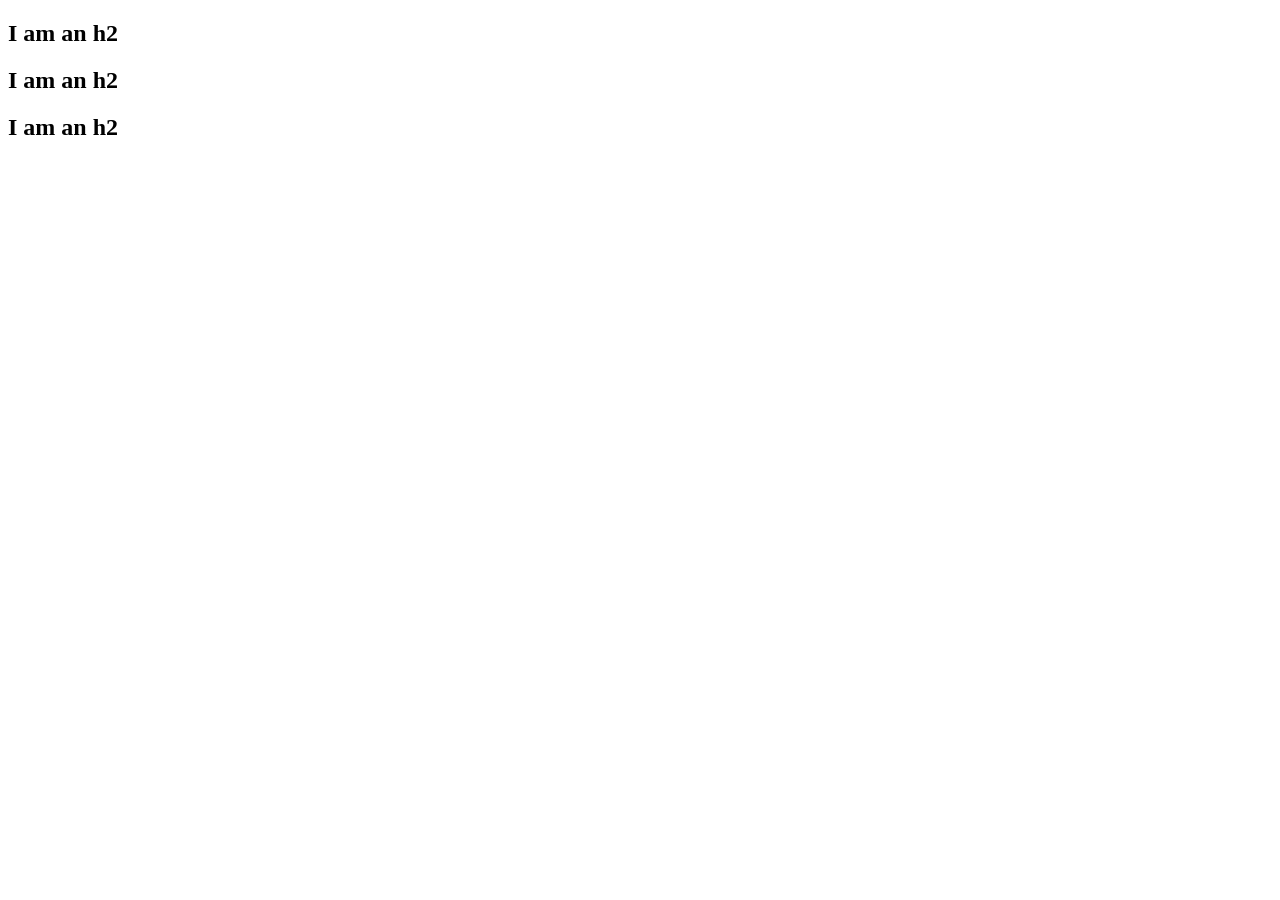
<file: index.html>
<!DOCTYPE html>
<html lang="en">
<head>
    <meta charset="UTF-8">
    <meta http-equiv="X-UA-Compatible" content="IE=edge">
    <meta name="viewport" content="width=device-width, initial-scale=1.0">
    <title>CSS Intro</title>
    <link rel="stylesheet" href="style.css">

    <!-- <style>
        h2 { color: palevioletred;}
    </style> -->
</head>
<body>
<!--     INLINE STYLES - BAD
    <h1 style="color: purple">Hello World</h1>
    <button style="background-color: palegreen">I AM BUTTON</button> -->

    <h2>I am an h2</h2>
    <h2>I am an h2</h2>
    <h2>I am an h2</h2>

</body>
</html>
</file>
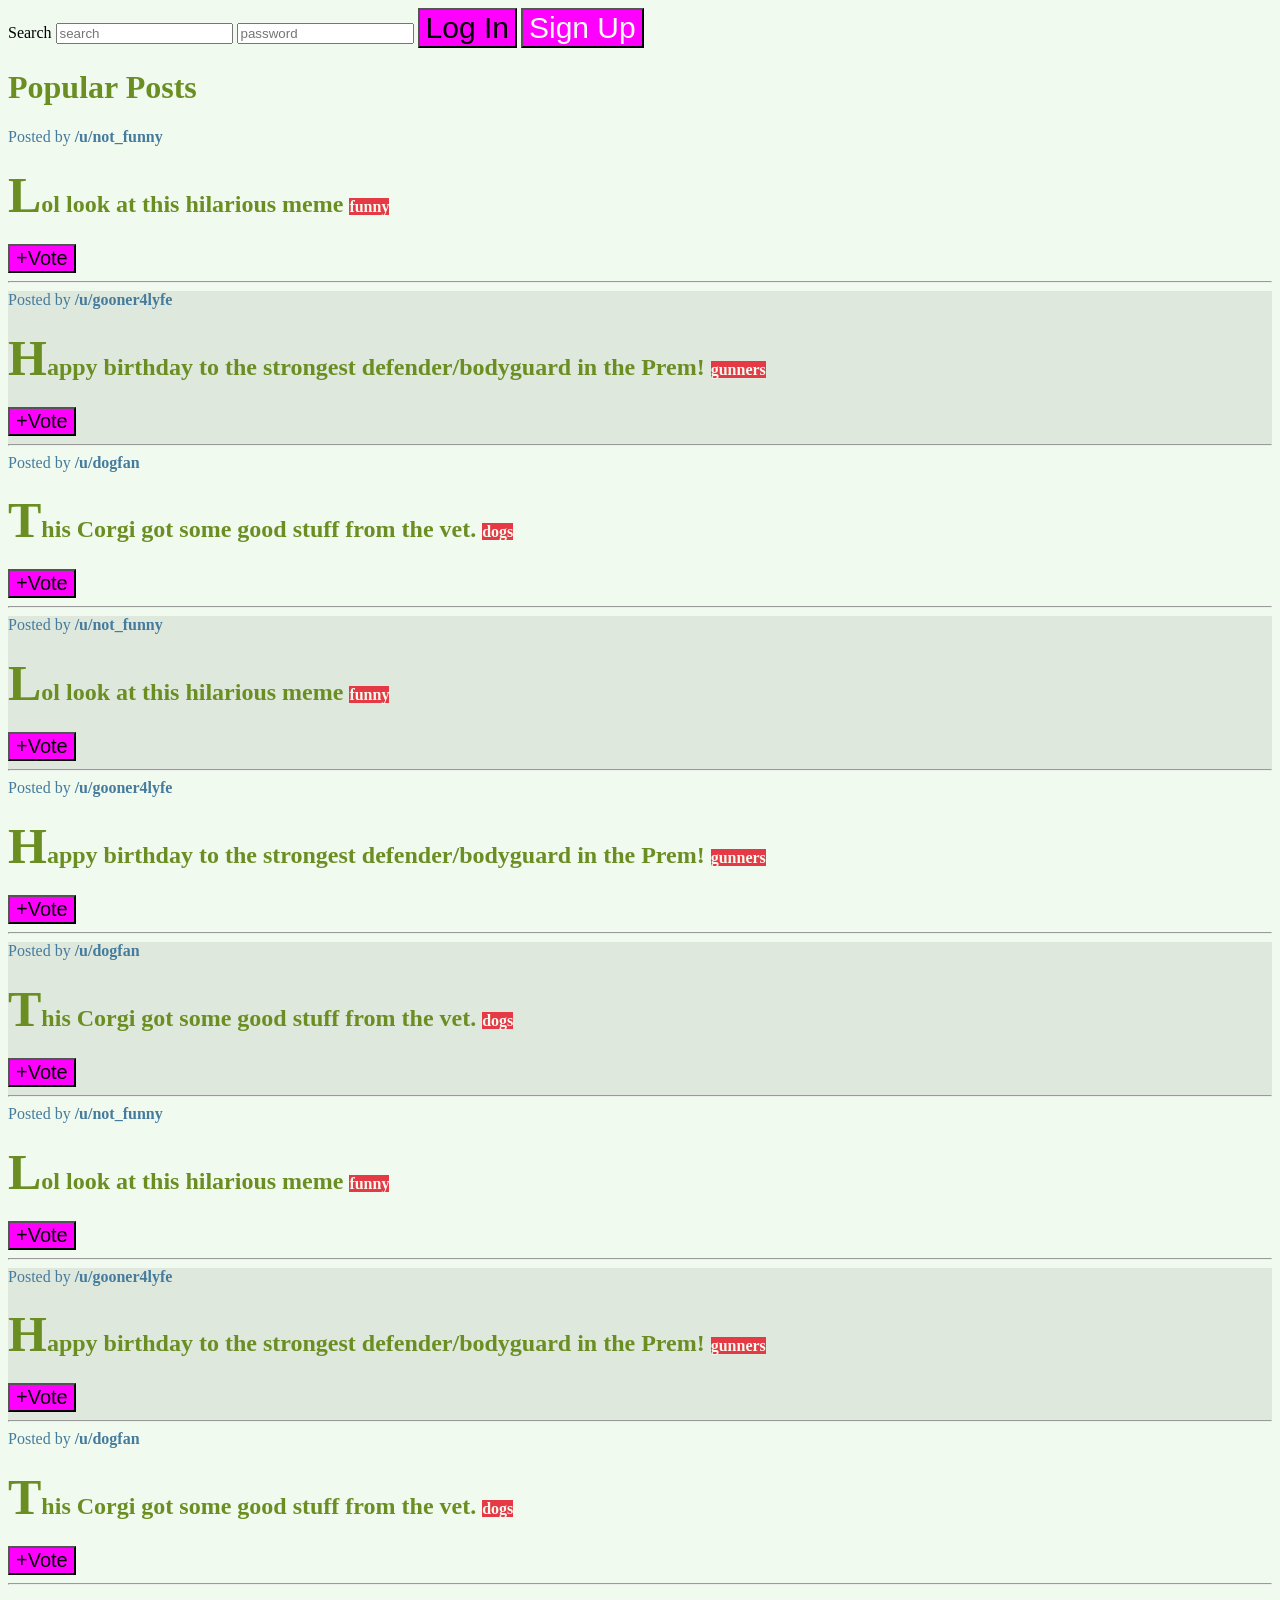
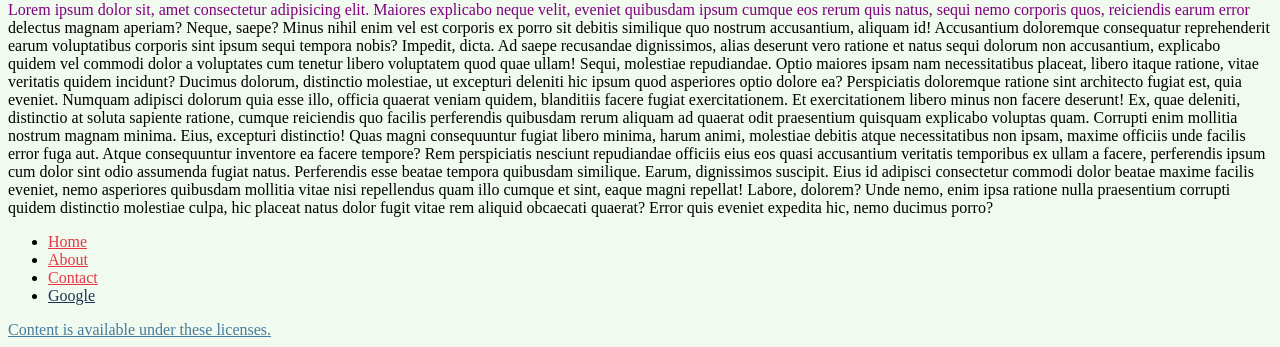
<file: 05_CSS_Selectors/index.html>
<!DOCTYPE html>
<html lang="en">

<head>
    <meta charset="UTF-8">
    <meta name="viewport" content="width=device-width, initial-scale=1.0">
    <title>CSS Selectors</title>

    <link rel="stylesheet" href="app.css">
    <link rel="stylesheet" href="more_styles.css">
</head>


<body>
    <nav>
        <label for="search">Search</label>
        <input type="text" placeholder="search" id="search">
        <input type="password" placeholder="password">
        <button>Log In</button>
        <button id="signup">Sign Up</button>
    </nav>
    <main>
        <h1>Popular Posts</h1>
        <section class="post">
            <span>Posted by <a href="#213adas">/u/not_funny</a></span>
            <h2>Lol look at this hilarious meme <span class="tag">funny</span></h2>
            <button>+Vote</button>
            <hr>
        </section>
        <section class="post">
            <span>Posted by <a href="#345adas">/u/gooner4lyfe</a></span>
            <h2>Happy birthday to the strongest defender/bodyguard in the Prem! <span class="tag">gunners</span></h2>
            <button>+Vote</button>
            <hr>
        </section>
        <section class="post">
            <span>Posted by <a href="#981adas">/u/dogfan</a></span>
            <h2>This Corgi got some good stuff from the vet. <span class="tag">dogs</span></h2>
            <button>+Vote</button>
            <hr>
        </section>
        <section class="post">
            <span>Posted by <a href="#213adas">/u/not_funny</a></span>
            <h2>Lol look at this hilarious meme <span class="tag">funny</span></h2>
            <button>+Vote</button>
            <hr>
        </section>
        <section class="post">
            <span>Posted by <a href="#345adas">/u/gooner4lyfe</a></span>
            <h2>Happy birthday to the strongest defender/bodyguard in the Prem! <span class="tag">gunners</span></h2>
            <button>+Vote</button>
            <hr>
        </section>
        <section class="post">
            <span>Posted by <a href="#981adas">/u/dogfan</a></span>
            <h2>This Corgi got some good stuff from the vet. <span class="tag">dogs</span></h2>
            <button>+Vote</button>
            <hr>
        </section>
        <section class="post">
            <span>Posted by <a href="#213adas">/u/not_funny</a></span>
            <h2>Lol look at this hilarious meme <span class="tag">funny</span></h2>
            <button>+Vote</button>
            <hr>
        </section>
        <section class="post">
            <span>Posted by <a href="#345adas">/u/gooner4lyfe</a></span>
            <h2>Happy birthday to the strongest defender/bodyguard in the Prem! <span class="tag">gunners</span></h2>
            <button>+Vote</button>
            <hr>
        </section>
        <section class="post">
            <span>Posted by <a href="#981adas">/u/dogfan</a></span>
            <h2>This Corgi got some good stuff from the vet. <span class="tag">dogs</span></h2>
            <button>+Vote</button>
            <hr>
        </section>

        <p>Lorem ipsum dolor sit, amet consectetur adipisicing elit. Maiores explicabo neque velit, eveniet quibusdam
            ipsum cumque eos rerum quis natus, sequi nemo corporis quos, reiciendis earum error delectus magnam aperiam?
            Neque, saepe? Minus nihil enim vel est corporis ex porro sit debitis similique quo nostrum accusantium,
            aliquam id! Accusantium doloremque consequatur reprehenderit earum voluptatibus corporis sint ipsum sequi
            tempora nobis?
            Impedit, dicta. Ad saepe recusandae dignissimos, alias deserunt vero ratione et natus sequi dolorum non
            accusantium, explicabo quidem vel commodi dolor a voluptates cum tenetur libero voluptatem quod quae ullam!
            Sequi, molestiae repudiandae. Optio maiores ipsam nam necessitatibus placeat, libero itaque ratione, vitae
            veritatis quidem incidunt? Ducimus dolorum, distinctio molestiae, ut excepturi deleniti hic ipsum quod
            asperiores optio dolore ea?
            Perspiciatis doloremque ratione sint architecto fugiat est, quia eveniet. Numquam adipisci dolorum quia esse
            illo, officia quaerat veniam quidem, blanditiis facere fugiat exercitationem. Et exercitationem libero minus
            non facere deserunt!
            Ex, quae deleniti, distinctio at soluta sapiente ratione, cumque reiciendis quo facilis perferendis
            quibusdam rerum aliquam ad quaerat odit praesentium quisquam explicabo voluptas quam. Corrupti enim mollitia
            nostrum magnam minima.
            Eius, excepturi distinctio! Quas magni consequuntur fugiat libero minima, harum animi, molestiae debitis
            atque necessitatibus non ipsam, maxime officiis unde facilis error fuga aut. Atque consequuntur inventore ea
            facere tempore?
            Rem perspiciatis nesciunt repudiandae officiis eius eos quasi accusantium veritatis temporibus ex ullam a
            facere, perferendis ipsum cum dolor sint odio assumenda fugiat natus. Perferendis esse beatae tempora
            quibusdam similique.
            Earum, dignissimos suscipit. Eius id adipisci consectetur commodi dolor beatae maxime facilis eveniet, nemo
            asperiores quibusdam mollitia vitae nisi repellendus quam illo cumque et sint, eaque magni repellat! Labore,
            dolorem?
            Unde nemo, enim ipsa ratione nulla praesentium corrupti quidem distinctio molestiae culpa, hic placeat natus
            dolor fugit vitae rem aliquid obcaecati quaerat? Error quis eveniet expedita hic, nemo ducimus porro?</p>
    </main>
    <footer>
        <nav>
            <ul>
                <li>
                    <a href="#home">Home</a>
                </li>
                <li>
                    <a href="#about">About</a>
                </li>
                <li>
                    <a href="#contact">Contact</a>
                </li>
                <li>
                    <a href="www.google.com">Google</a>
                </li>
            </ul>
        </nav>
        <a href="#license">Content is available under these licenses.</a>
    </footer>

</body>

</html>
</file>
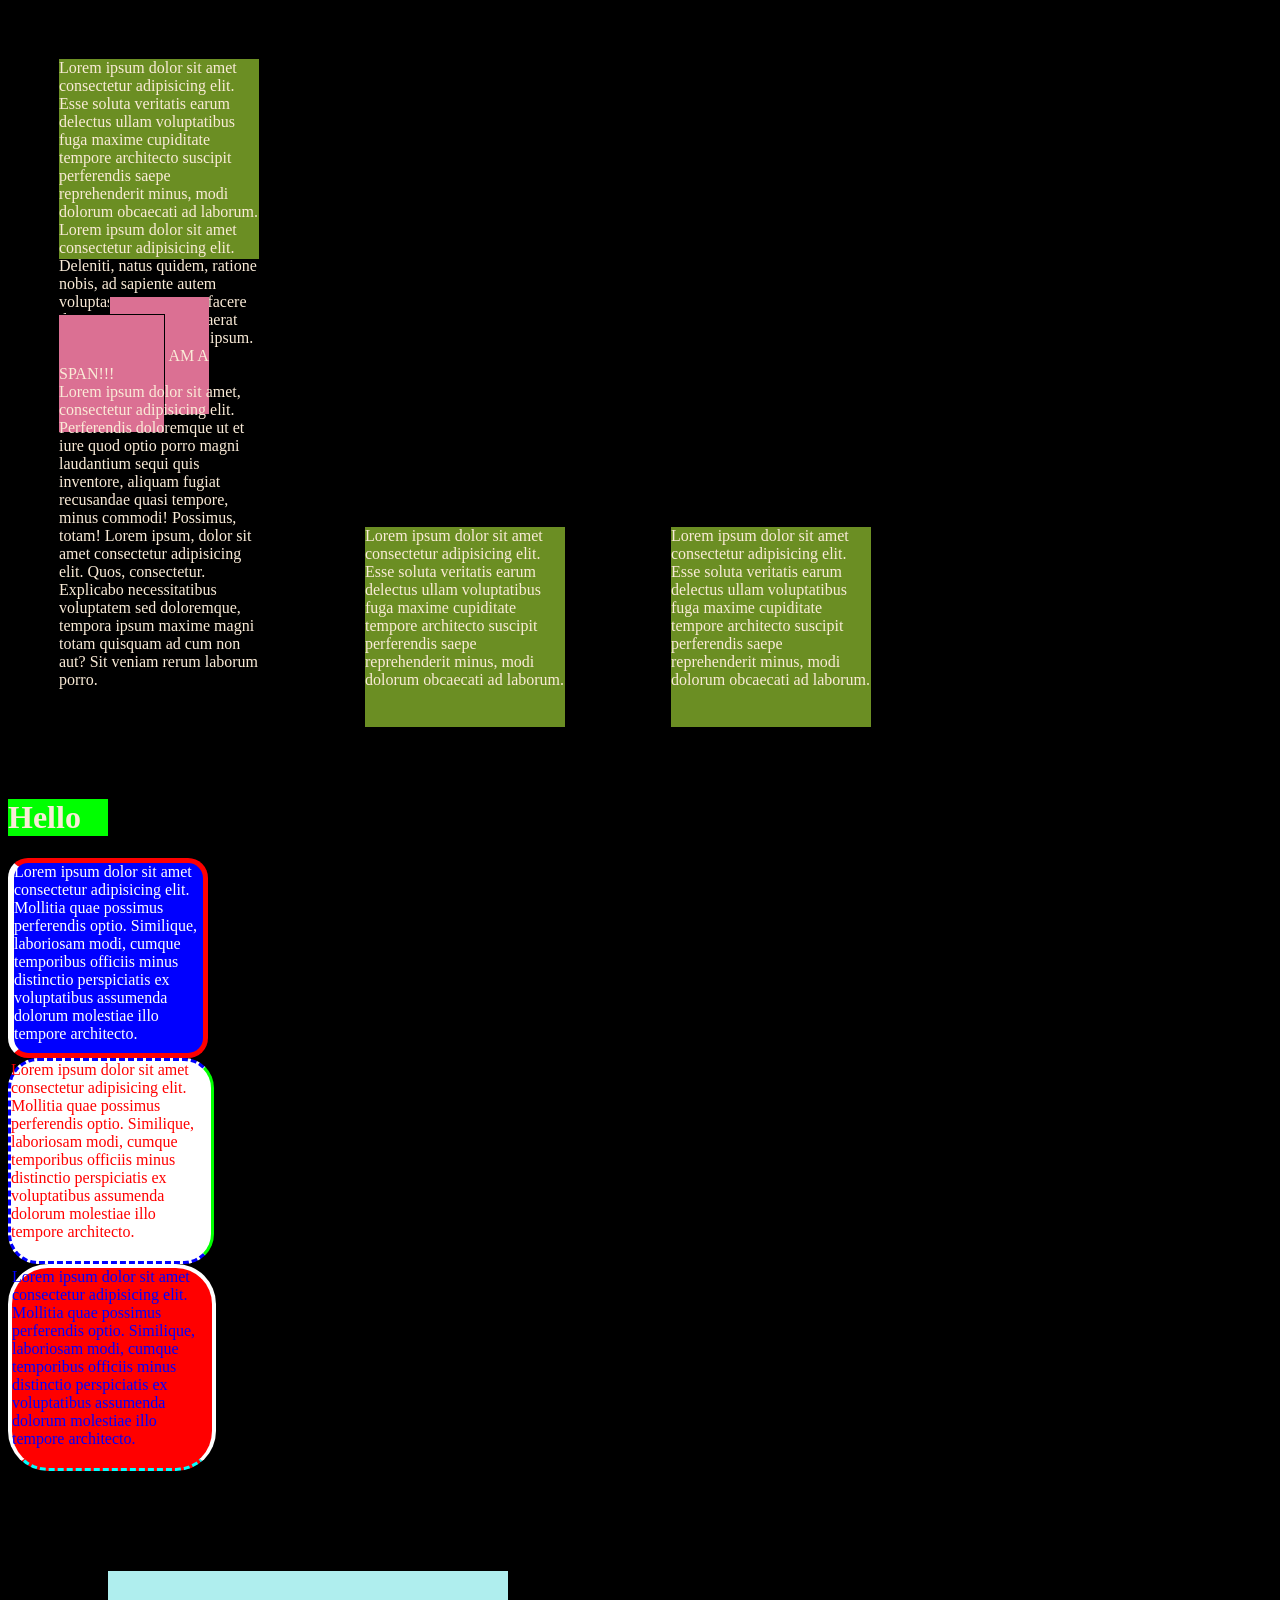
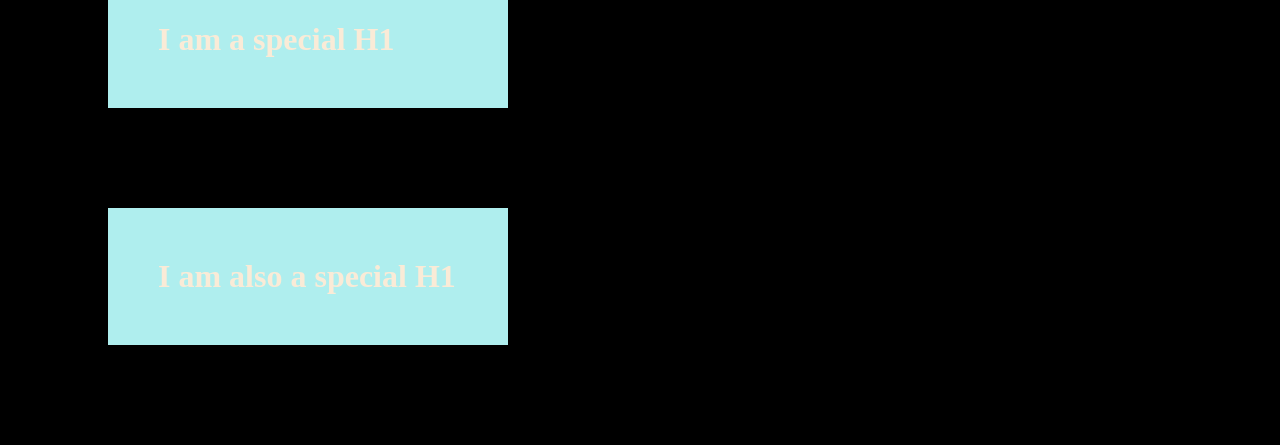
<file: box-model/index.html>
<!DOCTYPE html>
<html lang="en">
  <head>
    <meta charset="UTF-8" />
    <meta http-equiv="X-UA-Compatible" content="IE=edge" />
    <meta name="viewport" content="width=device-width, initial-scale=1.0" />
    <title>Box Model Demo</title>
    <link rel="stylesheet" href="style.css" />
  </head>
  <body>

    <div class="specialDiv">
      Lorem ipsum dolor sit amet consectetur adipisicing elit. Esse soluta
      veritatis earum delectus ullam voluptatibus fuga maxime cupiditate tempore
      architecto suscipit perferendis saepe reprehenderit minus, modi dolorum
      obcaecati ad laborum. Lorem ipsum dolor sit amet consectetur adipisicing
      elit. Deleniti, natus quidem, ratione nobis, ad sapiente autem voluptas
      nemo est iure facere ducimus? Vero quo, quaerat fuga deserunt eos dicta
      ipsum.
      <span>I AM A SPAN!!!</span>
      Lorem ipsum dolor sit amet, consectetur adipisicing elit. Perferendis
      doloremque ut et iure quod optio porro magni laudantium sequi quis
      inventore, aliquam fugiat recusandae quasi tempore, minus commodi!
      Possimus, totam! Lorem ipsum, dolor sit amet consectetur adipisicing elit.
      Quos, consectetur. Explicabo necessitatibus voluptatem sed doloremque,
      tempora ipsum maxime magni totam quisquam ad cum non aut? Sit veniam rerum
      laborum porro.
    </div>
    <div class="specialDiv">
      Lorem ipsum dolor sit amet consectetur adipisicing elit. Esse soluta
      veritatis earum delectus ullam voluptatibus fuga maxime cupiditate tempore
      architecto suscipit perferendis saepe reprehenderit minus, modi dolorum
      obcaecati ad laborum.
    </div>
    <div class="specialDiv">
      Lorem ipsum dolor sit amet consectetur adipisicing elit. Esse soluta
      veritatis earum delectus ullam voluptatibus fuga maxime cupiditate tempore
      architecto suscipit perferendis saepe reprehenderit minus, modi dolorum
      obcaecati ad laborum.
    </div>
    <h1>Hello</h1>
    <div id="one">
      Lorem ipsum dolor sit amet consectetur adipisicing elit. Mollitia quae
      possimus perferendis optio. Similique, laboriosam modi, cumque temporibus
      officiis minus distinctio perspiciatis ex voluptatibus assumenda dolorum
      molestiae illo tempore architecto.
    </div>
    <div id="two">
      Lorem ipsum dolor sit amet consectetur adipisicing elit. Mollitia quae
      possimus perferendis optio. Similique, laboriosam modi, cumque temporibus
      officiis minus distinctio perspiciatis ex voluptatibus assumenda dolorum
      molestiae illo tempore architecto.
    </div>
    <div id="three">
      Lorem ipsum dolor sit amet consectetur adipisicing elit. Mollitia quae
      possimus perferendis optio. Similique, laboriosam modi, cumque temporibus
      officiis minus distinctio perspiciatis ex voluptatibus assumenda dolorum
      molestiae illo tempore architecto.
    </div>

    <h1 class="specialH1">I am a special H1</h1>
    <h1 class="specialH1">I am also a special H1</h1>

    
  </body>
</html>
</file>
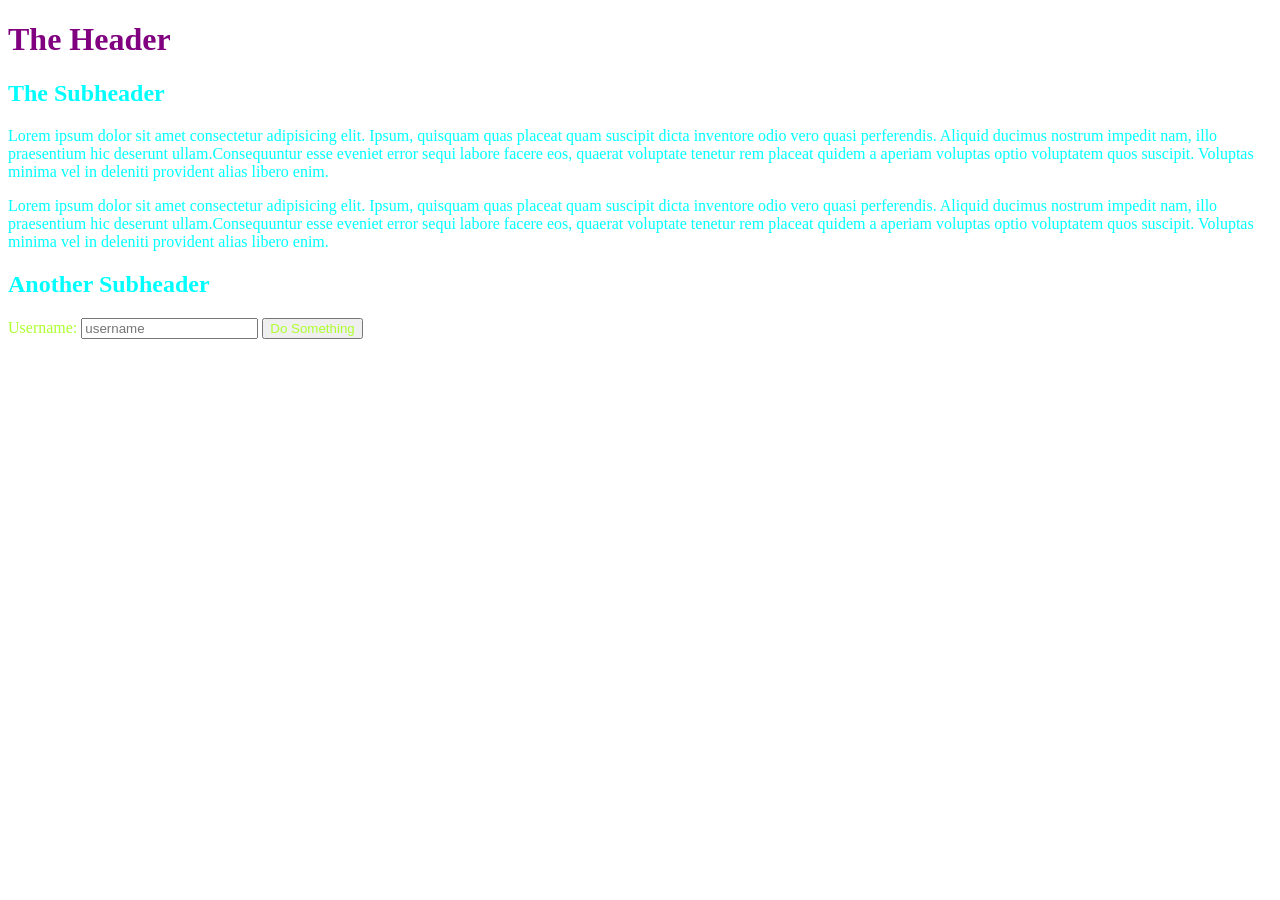
<file: 05_CSS_Selectors/inheritance_demo/index.html>
<!DOCTYPE html>
<html lang="en">

<head>
    <meta charset="UTF-8">
    <meta name="viewport" content="width=device-width, initial-scale=1.0">
    <title>Inheritance Demo</title>
    <link rel="stylesheet" href="app.css">
</head>

<body>
    <h1>The Header</h1>
    <section>
        <h2>The Subheader</h2>
        <p>Lorem ipsum dolor sit amet consectetur adipisicing elit. Ipsum, quisquam quas placeat quam suscipit dicta
            inventore odio vero quasi perferendis. Aliquid ducimus nostrum impedit nam, illo praesentium hic deserunt
            ullam.Consequuntur esse eveniet error sequi labore facere eos, quaerat voluptate tenetur rem placeat quidem
            a aperiam voluptas optio voluptatem quos suscipit. Voluptas minima vel in deleniti provident alias libero
            enim.</p>
        <p>Lorem ipsum dolor sit amet consectetur adipisicing elit. Ipsum, quisquam quas placeat quam suscipit dicta
            inventore odio vero quasi perferendis. Aliquid ducimus nostrum impedit nam, illo praesentium hic deserunt
            ullam.Consequuntur esse eveniet error sequi labore facere eos, quaerat voluptate tenetur rem placeat quidem
            a aperiam voluptas optio voluptatem quos suscipit. Voluptas minima vel in deleniti provident alias libero
            enim.</p>
    </section>
    <section>
        <h2>Another Subheader</h2>
        <form action="blah">
            <label for="username">Username:</label>
            <input type="text" placeholder="username" id="username">
            <button>Do Something</button>
        </form>
    </section>

</body>

</html>
</file>
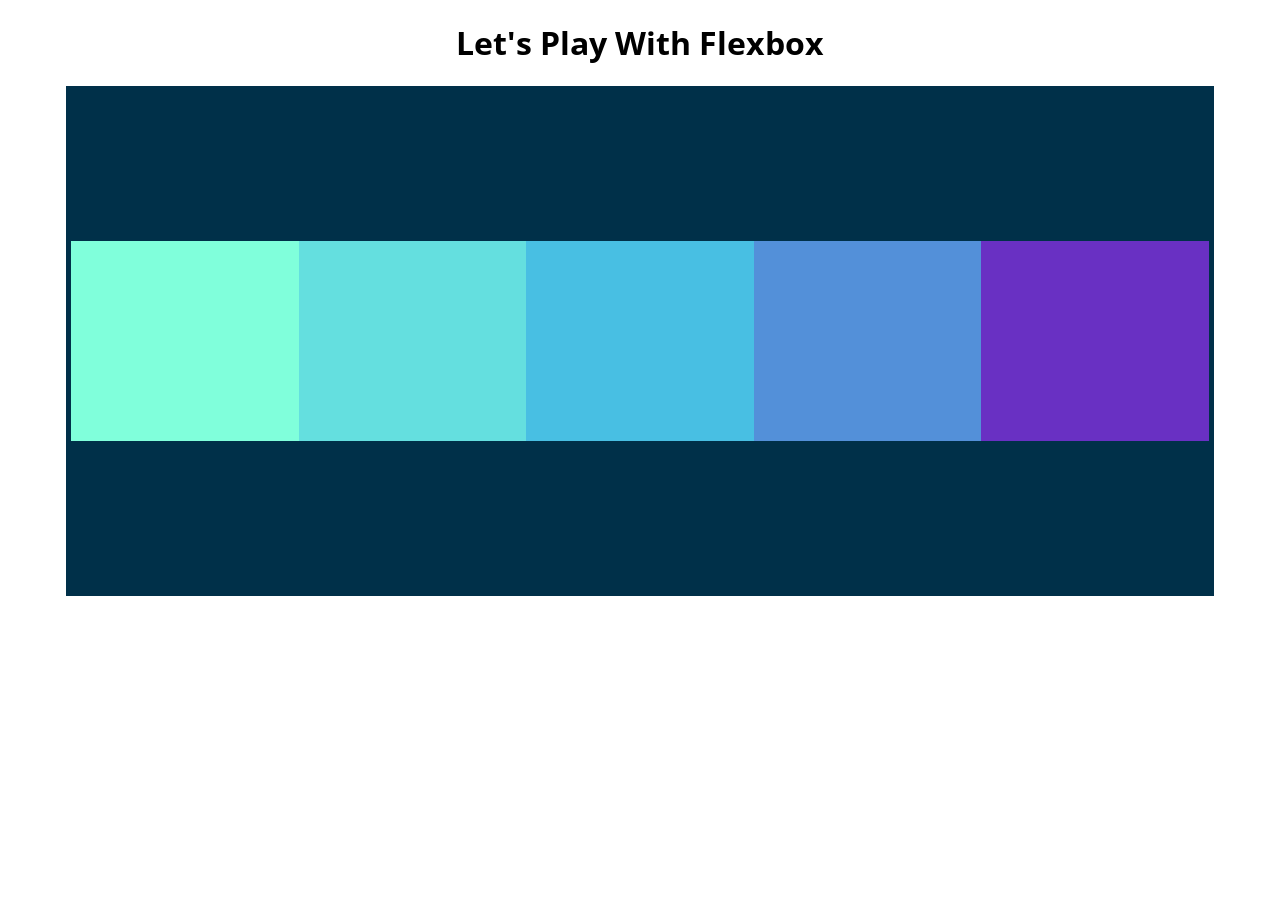
<file: Flexbox_And_Responsive/Flexbox Starter/index.html>
<!DOCTYPE html>
<html lang="en">

<head>
    <meta charset="UTF-8">
    <meta name="viewport" content="width=device-width, initial-scale=1.0">
    <title>Flexbox Playground</title>
    <link href="https://fonts.googleapis.com/css2?family=Open+Sans:wght@300&display=swap" rel="stylesheet">

    <link rel="stylesheet" href="app.css">
</head>

<body>
    <h1>Let's Play With Flexbox</h1>

    <section id="container">
        <div style="background-color: #80ffdb"></div>
        <div style="background-color: #64dfdf"></div>
        <div style="background-color: #48bfe3;"></div>
        <div style="background-color: #5390d9;"></div>
        <div style="background-color: #6930c3;"></div>
    </section>

</body>

</html>
</file>
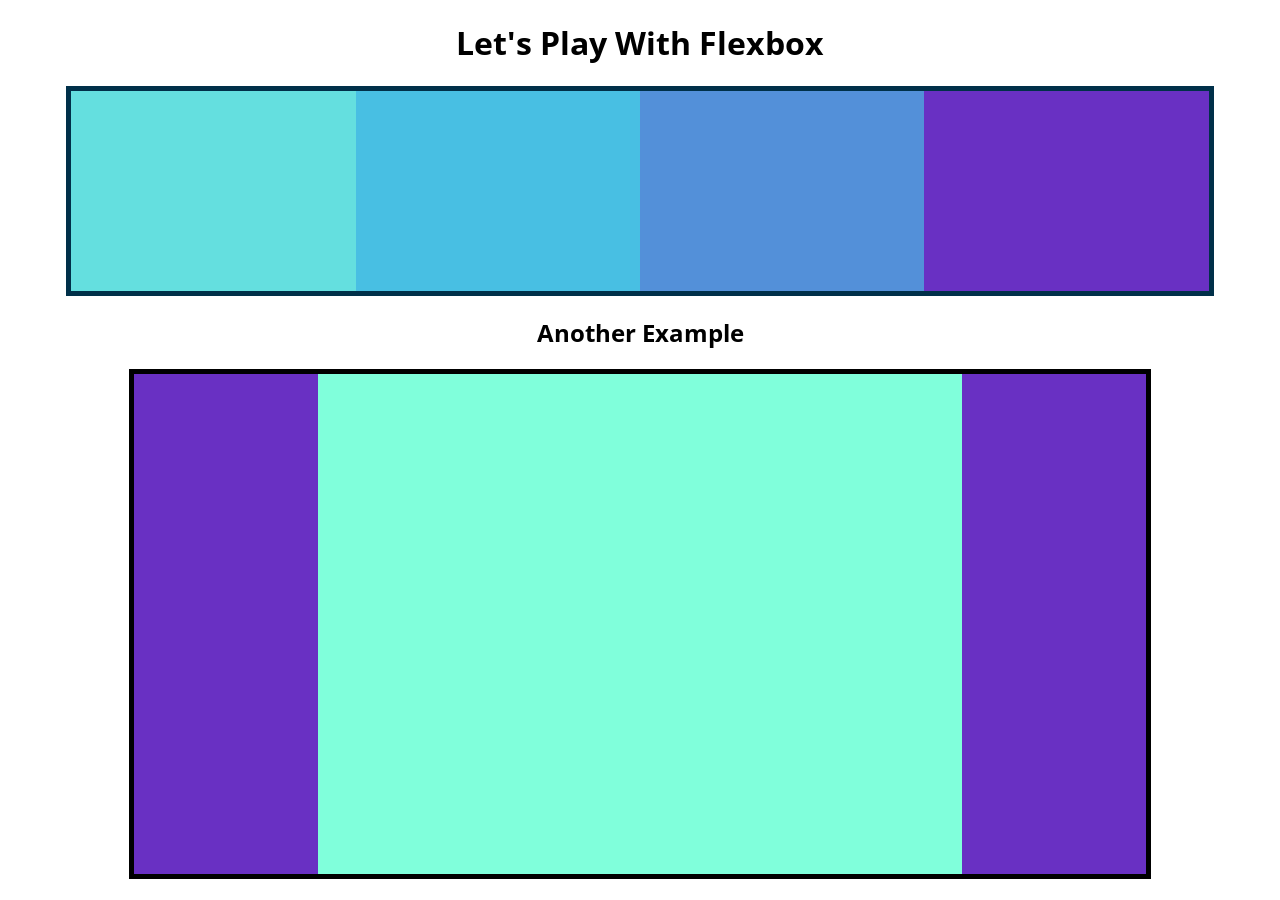
<file: Flexbox_And_Responsive/Flexbox/index.html>
<!DOCTYPE html>
<html lang="en">

<head>
    <meta charset="UTF-8">
    <meta name="viewport" content="width=device-width, initial-scale=1.0">
    <title>Flexbox Playground</title>
    <link href="https://fonts.googleapis.com/css2?family=Open+Sans:wght@300&display=swap" rel="stylesheet">

    <link rel="stylesheet" href="app.css">
</head>

<body>
    <h1>Let's Play With Flexbox</h1>

    <section id="container">
        <div style="background-color: #80ffdb"></div>
        <div style="background-color: #64dfdf"></div>
        <div style="background-color: #48bfe3"></div>
        <div style="background-color: #5390d9"></div>
        <div style="background-color: #6930c3"></div>
    </section>

    <h2>Another Example</h2>
    <main>
        <section class="sidebar"></section>
        <section class="maincontent"></section>
        <section class="sidebar"></section>
    </main>

</body>

</html>
</file>
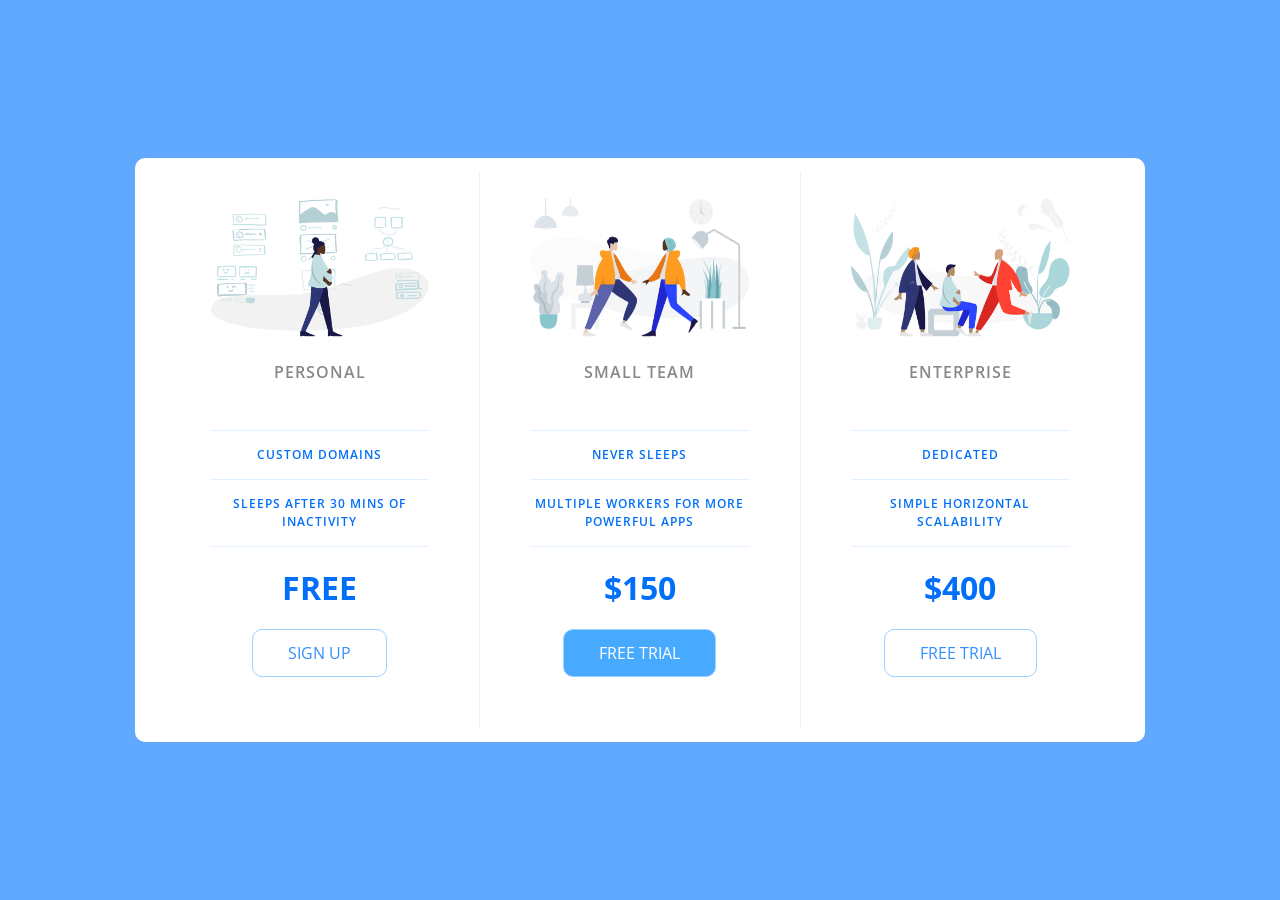
<file: PricingPanel/PriceTable/index.html>
<!DOCTYPE html>
<html lang="en">

<head>
    <meta charset="UTF-8">
    <meta name="viewport" content="width=device-width, initial-scale=1.0">
    <title>Price Tiers</title>
    <link rel="stylesheet" href="https://fonts.googleapis.com/css?family=Open+Sans:400,600,700">
    <link rel="stylesheet" href="app.css">
</head>

<body>
    <div class="panel">

        <div class="pricing-plan">
            <img src="icons/icon1.png" alt="" class="pricing-img">
            <h2 class="pricing-header">Personal</h2>
            <ul class="pricing-features">
                <li class="pricing-features-item">Custom domains</li>
                <li class="pricing-features-item">Sleeps after 30 mins of inactivity</li>
            </ul>
            <span class="pricing-price">Free</span>
            <a href="#/" class="pricing-button">Sign up</a>
        </div>

        <div class="pricing-plan">
            <img src="icons/icon2.png" alt="" class="pricing-img">
            <h2 class="pricing-header">Small team</h2>
            <ul class="pricing-features">
                <li class="pricing-features-item">Never sleeps</li>
                <li class="pricing-features-item">Multiple workers for more powerful apps</li>
            </ul>
            <span class="pricing-price">$150</span>
            <a href="#/" class="pricing-button is-featured">Free trial</a>
        </div>

        <div class="pricing-plan">
            <img src="icons/icon3.png" alt="" class="pricing-img">
            <h2 class="pricing-header">Enterprise</h2>
            <ul class="pricing-features">
                <li class="pricing-features-item">Dedicated</li>
                <li class="pricing-features-item">Simple horizontal scalability</li>
            </ul>
            <span class="pricing-price">$400</span>
            <a href="#/" class="pricing-button">Free trial</a>
        </div>

    </div>

</body>

</html>
</file>
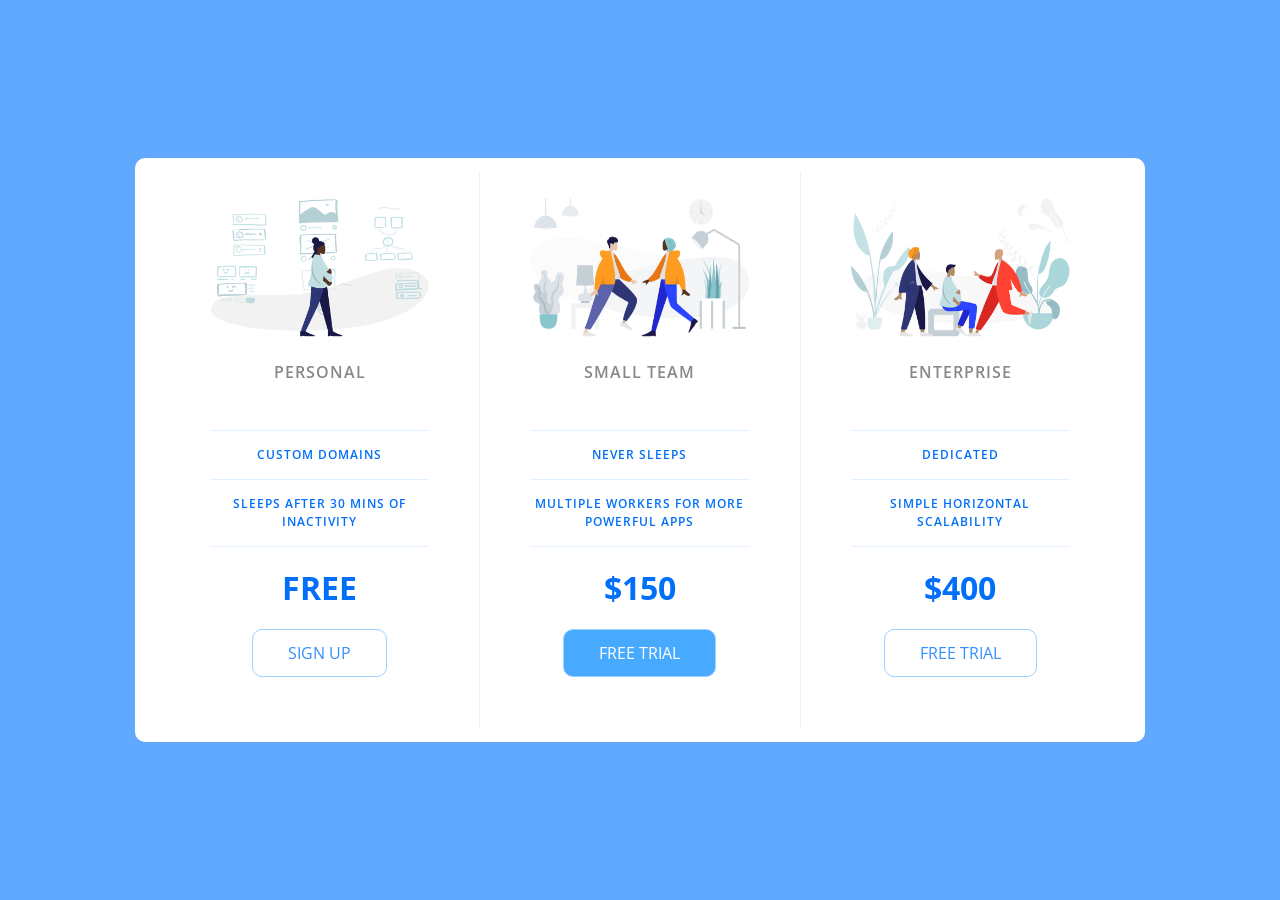
<file: PricingPanel/PriceTableStarter/index.html>
<!DOCTYPE html>
<html lang="en">

<head>
    <meta charset="UTF-8">
    <meta name="viewport" content="width=device-width, initial-scale=1.0">
    <title>Price Tiers</title>
    <link rel="stylesheet" href="https://fonts.googleapis.com/css?family=Open+Sans:400,600,700">
    <link rel="stylesheet" href="app.css">
</head>

<body>
    <div class="panel pricing-table">

        <div class="pricing-plan">
            <img src="icons/icon1.png" alt="" class="pricing-img">
            <h2 class="pricing-header">Personal</h2>
            <ul class="pricing-features">
                <li class="pricing-features-item">Custom domains</li>
                <li class="pricing-features-item">Sleeps after 30 mins of inactivity</li>
            </ul>
            <span class="pricing-price">Free</span>
            <a href="#/" class="pricing-button">Sign up</a>
        </div>

        <div class="pricing-plan">
            <img src="icons/icon2.png" alt="" class="pricing-img">
            <h2 class="pricing-header">Small team</h2>
            <ul class="pricing-features">
                <li class="pricing-features-item">Never sleeps</li>
                <li class="pricing-features-item">Multiple workers for more powerful apps</li>
            </ul>
            <span class="pricing-price">$150</span>
            <a href="#/" class="pricing-button is-featured">Free trial</a>
        </div>

        <div class="pricing-plan">
            <img src="icons/icon3.png" alt="" class="pricing-img">
            <h2 class="pricing-header">Enterprise</h2>
            <ul class="pricing-features">
                <li class="pricing-features-item">Dedicated</li>
                <li class="pricing-features-item">Simple horizontal scalability</li>
            </ul>
            <span class="pricing-price">$400</span>
            <a href="#/" class="pricing-button">Free trial</a>
        </div>

    </div>

</body>

</html>
</file>
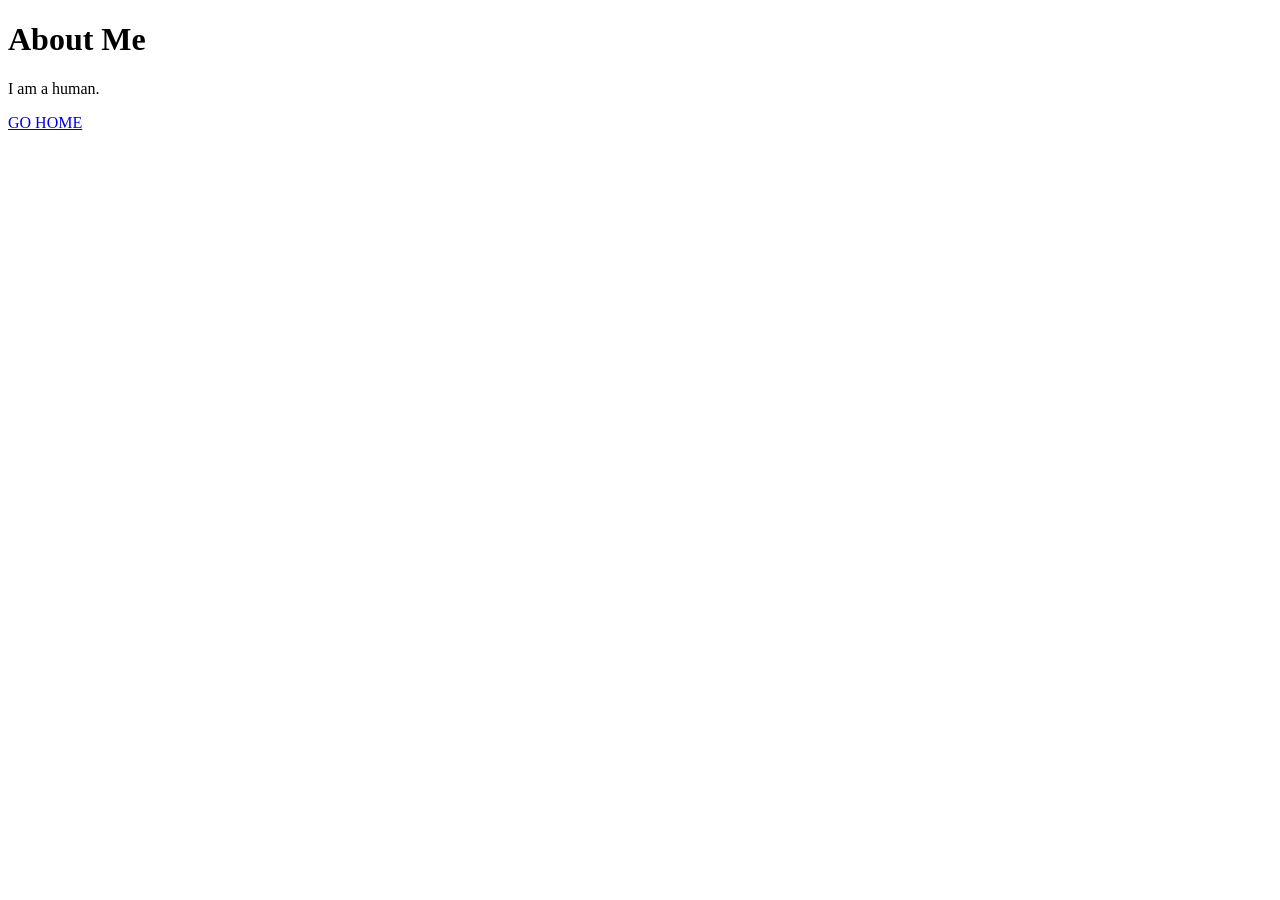
<file: about.html>
<!DOCTYPE html>
<html lang="en">
<head>
    <meta charset="UTF-8">
    <meta http-equiv="X-UA-Compatible" content="IE=edge">
    <meta name="viewport" content="width=device-width, initial-scale=1.0">
    <title>About</title>
</head>
<body>
    <h1>About Me</h1>

    <p>I am a human.</p>
    <a href="chicken.html">GO HOME</a>
</body>
</html>
</file>
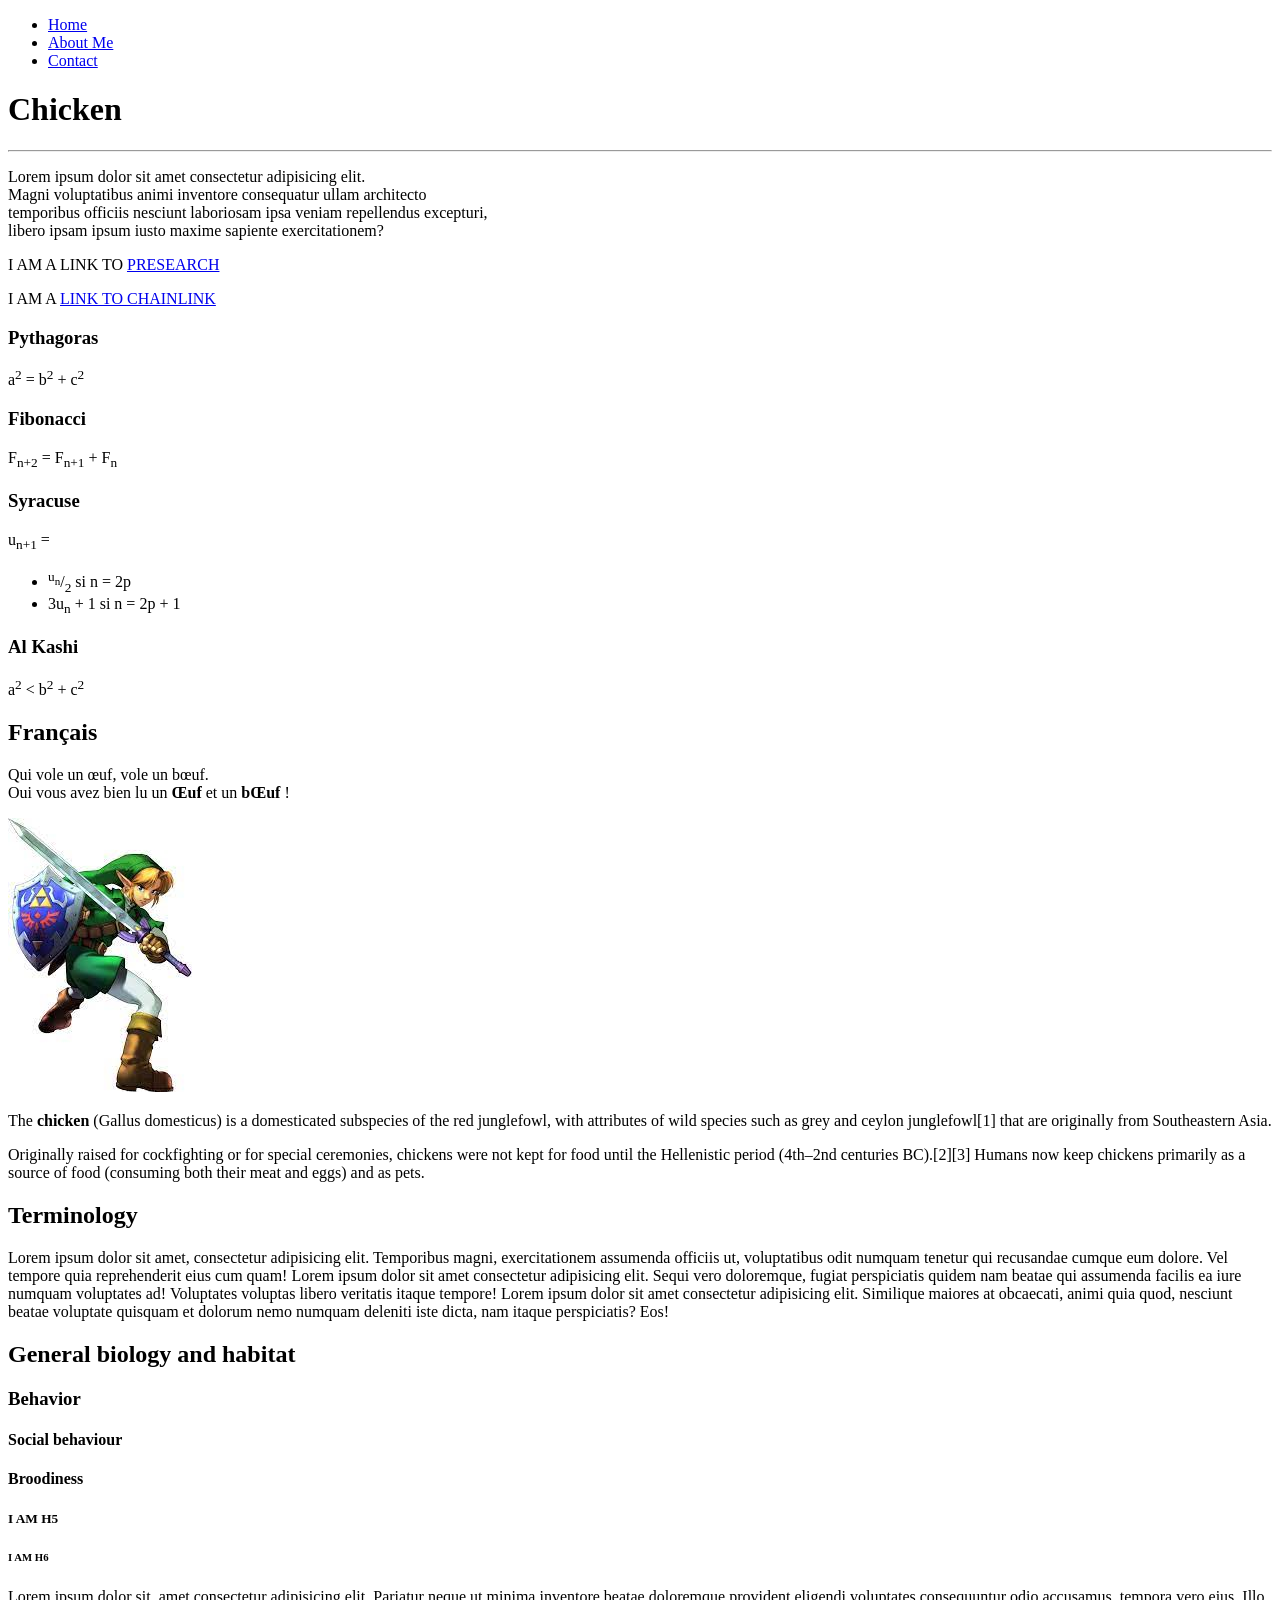
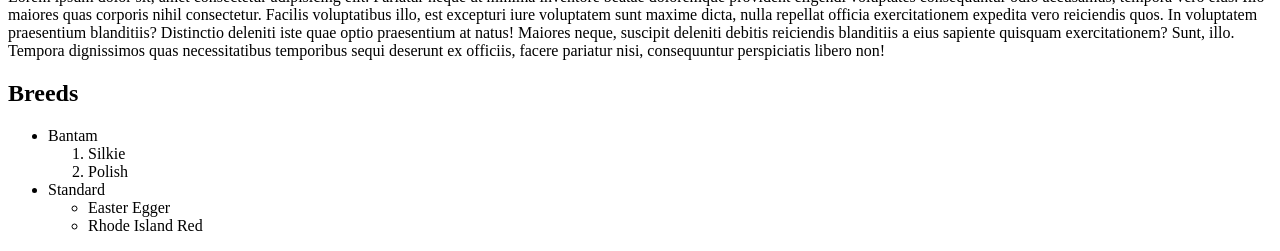
<file: chicken.html>
<!DOCTYPE html>

<html>
  <head>
    <title>Chicken - Wikipedia</title>
  </head>

  <body>
    <nav>
      <ul>
        <li><a href="home">Home</a></li>
        <li><a href="about.html">About Me</a></li>
        <li><a href="contact">Contact</a></li>
      </ul>
    </nav>
    <main>
      <h1>Chicken</h1>
    <hr>
    <p>
      Lorem ipsum dolor sit amet consectetur adipisicing elit. <br>
      Magni voluptatibus animi inventore consequatur ullam architecto<br> 
      temporibus officiis nesciunt laboriosam ipsa veniam repellendus excepturi,<br> 
      libero ipsam ipsum iusto maxime sapiente exercitationem?
    </p>

    <div>
      <p>I AM A LINK TO <a href="https://presearch.org/" target="_blank">PRESEARCH</a></p>
      <p>I AM A <a href="https://engine.presearch.org/search?q=link" target="_blank">LINK TO <span>CHAINLINK</span></a></p>
    </div>

    <h3>Pythagoras</h3>
    <p>
      a<sup>2</sup> = b<sup>2</sup> + c<sup>2</sup>
    </p>

    <h3>Fibonacci</h3>
    <p>
      F<sub>n+2</sub> = F<sub>n+1</sub> + F<sub>n</sub>
    </p>

    <h3>Syracuse</h3>
    <p>
      u<sub>n+1</sub> =
      <ul>
        <li><sup>u<sub>n</sub></sup>/<sub>2</sub> si n = 2p</li>
        <li>3u<sub>n</sub> + 1 si n = 2p + 1</li>
      </ul> 
    </p>

    <h3>Al Kashi</h3>
    <p>
      a<sup>2</sup> &lt; b<sup>2</sup> + c<sup>2</sup>
    </p>

    <h2>Français</h2>

    <p>
      Qui vole un &oelig;uf, vole un b&oelig;uf. <br>
      Oui vous avez bien lu un <strong>&OElig;uf</strong> et un <strong>b&OElig;uf</strong> &excl;
    </p>

    <!-- Alt attribute will be read by screenreader -->
    <p><img src="nintendo_link.jpeg" alt="Nintendo Link character"/></p>
    

    <p>
      The <b>chicken</b> (Gallus domesticus) is a domesticated subspecies of the
      red junglefowl, with attributes of wild species such as grey and ceylon
      junglefowl[1] that are originally from Southeastern Asia.
    </p>

    <p>
      Originally raised for cockfighting or for special ceremonies, chickens
      were not kept for food until the Hellenistic period (4th–2nd centuries
      BC).[2][3] Humans now keep chickens primarily as a source of food
      (consuming both their meat and eggs) and as pets.
    </p>

    <section>
      <h2>Terminology</h2>

    <p>
      Lorem ipsum dolor sit amet, consectetur adipisicing elit. Temporibus
      magni, exercitationem assumenda officiis ut, voluptatibus odit numquam
      tenetur qui recusandae cumque eum dolore. Vel tempore quia reprehenderit
      eius cum quam! Lorem ipsum dolor sit amet consectetur adipisicing elit.
      Sequi vero doloremque, fugiat perspiciatis quidem nam beatae qui assumenda
      facilis ea iure numquam voluptates ad! Voluptates voluptas libero
      veritatis itaque tempore! Lorem ipsum dolor sit amet consectetur
      adipisicing elit. Similique maiores at obcaecati, animi quia quod,
      nesciunt beatae voluptate quisquam et dolorum nemo numquam deleniti iste
      dicta, nam itaque perspiciatis? Eos!
    </p>
    </section>
    

    <h2>General biology and habitat</h2>
    <h3>Behavior</h3>
    <h4>Social behaviour</h4>
    <h4>Broodiness</h4>
    <h5>I AM H5</h5>
    <h6>I AM H6</h6>
    <p>
      Lorem ipsum dolor sit, amet consectetur adipisicing elit. Pariatur neque
      ut minima inventore beatae doloremque provident eligendi voluptates
      consequuntur odio accusamus, tempora vero eius. Illo maiores quas corporis
      nihil consectetur. Facilis voluptatibus illo, est excepturi iure
      voluptatem sunt maxime dicta, nulla repellat officia exercitationem
      expedita vero reiciendis quos. In voluptatem praesentium blanditiis?
      Distinctio deleniti iste quae optio praesentium at natus! Maiores neque,
      suscipit deleniti debitis reiciendis blanditiis a eius sapiente quisquam
      exercitationem? Sunt, illo. Tempora dignissimos quas necessitatibus
      temporibus sequi deserunt ex officiis, facere pariatur nisi, consequuntur
      perspiciatis libero non!
    </p>
    <h2>Breeds</h2>
    <ul>
      <li>
        Bantam
        <ol>
          <li>Silkie</li>
          <li>Polish</li>
        </ol>
      </li>
      <li>
        Standard
        <ul>
          <li>Easter Egger</li>
          <li>Rhode Island Red</li>
        </ul>
      </li>
    </ul>
    </main>
    
  </body>
</html>
</file>
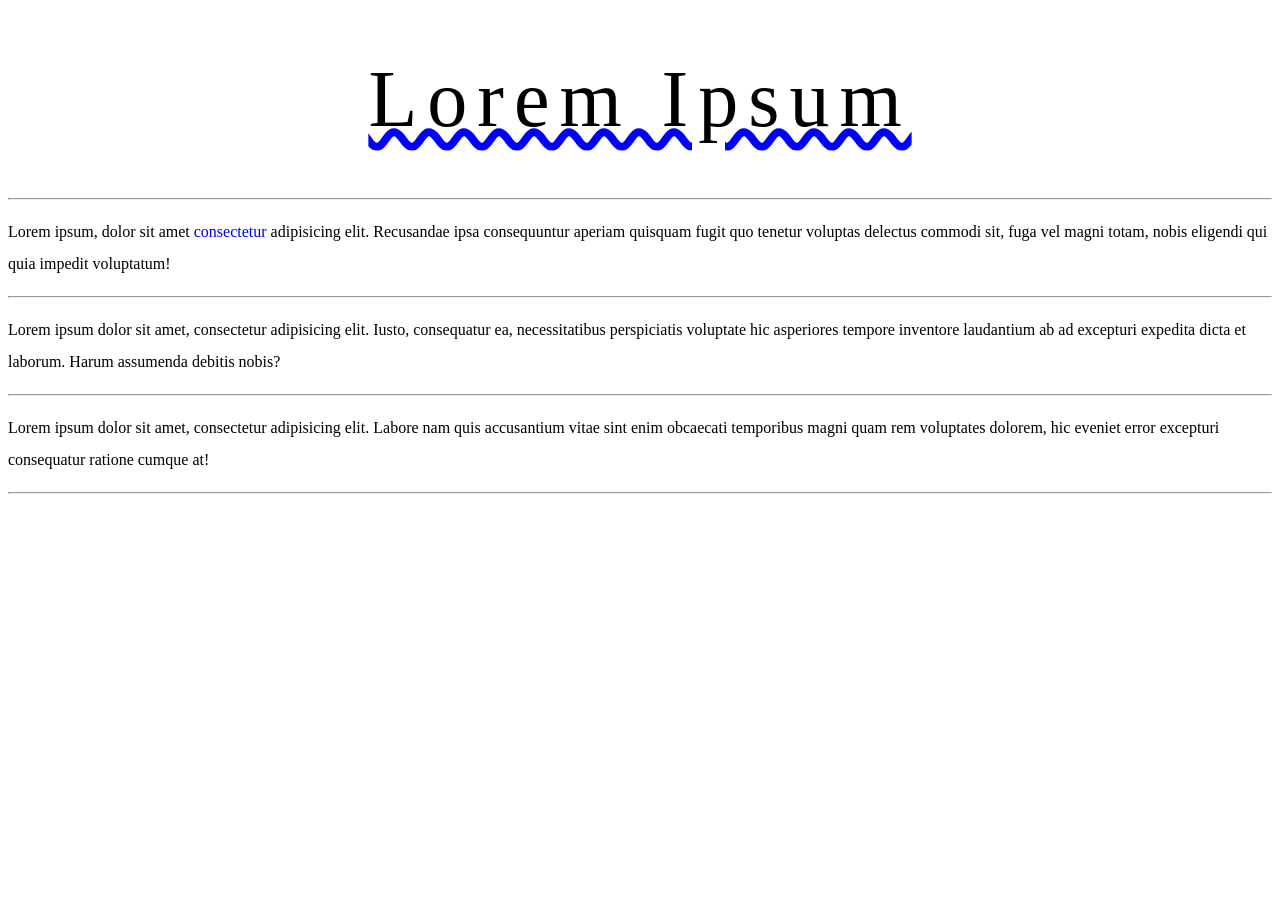
<file: colors.html>
<!DOCTYPE html>
<html lang="en">
<head>
    <meta charset="UTF-8">
    <meta http-equiv="X-UA-Compatible" content="IE=edge">
    <meta name="viewport" content="width=device-width, initial-scale=1.0">
    <title>Colors</title>
    <link rel="stylesheet" href="style.css">
</head>
<body>
    <h1>
        Lorem Ipsum
    </h1>
    <hr>
    <p>
        Lorem ipsum, dolor sit amet <a href="nowhere">consectetur</a>  adipisicing elit. 
        Recusandae ipsa consequuntur aperiam quisquam fugit quo 
        tenetur voluptas delectus commodi sit, fuga vel magni totam, 
        nobis eligendi qui quia impedit voluptatum!
    </p>
    <hr>
    <p>
        Lorem ipsum dolor sit amet, consectetur adipisicing elit. 
        Iusto, consequatur ea, necessitatibus perspiciatis voluptate 
        hic asperiores tempore inventore laudantium ab ad excepturi 
        expedita dicta et laborum. Harum assumenda debitis nobis?
    </p>
    <hr>
    <p>
        Lorem ipsum dolor sit amet, consectetur adipisicing elit. 
        Labore nam quis accusantium vitae sint enim obcaecati 
        temporibus magni quam rem voluptates dolorem, hic eveniet 
        error excepturi consequatur ratione cumque at!
    </p>
    <hr>
</body>
</html>
</file>
<file: style.css>
h1 {
    text-align: center;
    font-weight: 400;
    text-decoration: blue underline wavy;
    letter-spacing: 10px;
    font-size: 80px;
    font-family: Monaco;
}

a {
    text-decoration: none;
}

p {
    line-height: 2;
}
</file>
<file: 05_CSS_Selectors/app.css>
/* * {
    background-color: cyan;
} */

body {
    background-color: #f1faee;
}

button {
    font-size: 30px;
    background-color: #a8dadc;
}

h1,h2 {
    color: #1d3557;
}

#signup{
    background-color: #1d3557;
    color: #f1faee;
}

span {
    color: #457b9d;
}

.tag {
    background-color: #e63946;
    color: #f1faee;
    font-size: 16px;
}

.post a {
    color: #457b9d;
    font-weight: 700;
    text-decoration: none;
}

footer a {
    color: #e63946;
}

h2 + button {
    font-size: 20px;
}

footer > a {
    color: #457b9d;
}

input[type="password"] {
    color: greenyellow;
}

a[href*="google"]{
    color: #1d3557;
}


.post a:hover {
    text-decoration: underline;
}


.post button:active {
    background-color: #02c39a;
}

.post:nth-of-type(2n){
    background-color: #dfe8dc;
}

h2::first-letter {
    font-size: 50px;
}

p::first-line {
    color: purple;
}

p::selection {
    background-color: #fcbf49;
}

.post button:hover {
    background-color: #e63946;
    color: #f1faee;
}

button:hover {
    background-color: olive;
}

button {
    background-color: magenta !important;
}
</file>
<file: 05_CSS_Selectors/more_styles.css>
h1,h2 {
    color: olivedrab;
}
</file>
<file: box-model/style.css>
body {
    background-color: black;
    color: antiquewhite;
}

div {
    width: 200px;
    height: 200px;
    background-color: #e5989b;
}

h1 {
    background-color: #0f0;
    width: 100px;
}


#one {
    background-color: #00f;
    color: #fff;
    border-width: 5px;
    border-color: #f00;
    border-style: solid;
    box-sizing: border-box;
    border-left: 6px solid #fff;
    border-radius: 20px;
}

#two {
    background-color: #fff;
    color: #f00;
    border-color: #00f;
    border-width: 3px;
    border-style: dashed;
    border-right: solid #0f0;
    border-radius: 30px;
}

#three {
    background-color: #f00;
    color: #00f;
    border: 4px solid #fff ;
    border-bottom: dashed #0ff;
    border-radius: 40px;
}

span {
    background-color: palevioletred;
    border: 1px solid black;
    width: 500px;
    padding: 50px;
    margin: 50px;
}

.specialH1 {
    background-color: paleturquoise;
    border: 1px;
    width: 300px;
    padding: 50px;
    margin: 100px;
}

.specialDiv {
    height: 200px;
    width: 200px;
    background-color: olivedrab;
    border: 1px solid black;
    display: inline-block;
    margin: 50px;
}
</file>
<file: 05_CSS_Selectors/inheritance_demo/app.css>
body {
    color: purple;
}

section {
    color: aqua;
}

form {
    color: greenyellow;
}

button, input {
    color: inherit;
}
</file>
<file: Flexbox_And_Responsive/Flexbox Starter/app.css>
body {
    font-family: 'Open Sans', sans-serif;
}
h1 {
    text-align: center;
}
#container {
    background-color: #003049;
    width: 90%;
    height: 500px;
    margin: 0 auto;
    border: 5px solid #003049;
    display: flex;
    /* 
        flex-direction
        By default: row 
        Option 1: row-reverse
        Option 2: column
        Option 3: column-reverse
    */
    flex-direction: row;
    /* 
        align-self 
        Option 1: center
        Option 2: flex-end / flex-start
        Option 3: space-around
        Option 4: space-between
        Option 5: space-evenly
    */
    align-self: center;
    /* 
        flex-wrap 
        Option 1: wrap
        Option 2: wrap-reverse
        Option 3: nowrap
    */
    /* flex-wrap: wrap-reverse; */
    /* 
        align-items 
        Option 1: center
        Option 2: flex-end / flex-start
        Option 3: baseline
    */
    align-items: flex-end;
    flex-wrap: wrap-reverse;
    /* 
        align-self 
        Option 1: center
        Option 2: flex-end / flex-start
        Option 3: space-around
        Option 4: space-between
        Option 5: space-evenly
    */
    align-content: center;
    /* 
        align-self 
        Option 1: center
        Option 2: flex-end / flex-start
        Option 3: space-around
        Option 4: space-between
        Option 5: space-evenly
    */
    align-self: center;

}

#container div {
    width: 200px;
    height: 200px;
    /* max-width: 300px; */
    flex-basis: 200px;
    flex-grow: 1;
    flex-shrink: 2;
}

/* div:nth-of-type(1) {
    flex-grow: 1;
}

div:nth-of-type(5) {
    flex-grow: 1;
} */
</file>
<file: Flexbox_And_Responsive/Flexbox/app.css>
body {
    font-family: 'Open Sans', sans-serif;
}
h1, h2{
    text-align: center;
}
#container {
    background-color: #003049;
    width: 90%;
    /* height: 500px; */
    margin: 0 auto;
    border: 5px solid #003049;
    display: flex;
    flex-direction: row;
    justify-content: center;
    /* flex-wrap: wrap; */
}

#container div {
    width: 200px;
    height: 200px;
    /* max-width: 300px; */
    text-align:center;
    flex-basis: 600px;
}

div:nth-of-type(1) {
    flex-grow: 1;
    flex-shrink:2;
}
div:nth-of-type(5) {
    flex-grow: 2;
}


main {
    width: 80%;
    margin: 0 auto;
    border: 5px solid black;
    height: 500px;
    display: flex;
}
main .sidebar {
    background-color: #6930c3;
    flex:1 2 300px;
}
main .maincontent {
    background-color: #80ffdb;
    flex: 2 1 800px;
}
</file>
<file: PricingPanel/PriceTable/app.css>
/* http://meyerweb.com/eric/tools/css/reset/ 
   v2.0 | 20110126
   License: none (public domain)
*/

html, body, div, span, applet, object, iframe,
h1, h2, h3, h4, h5, h6, p, blockquote, pre,
a, abbr, acronym, address, big, cite, code,
del, dfn, em, img, ins, kbd, q, s, samp,
small, strike, strong, sub, sup, tt, var,
b, u, i, center,
dl, dt, dd, ol, ul, li,
fieldset, form, label, legend,
table, caption, tbody, tfoot, thead, tr, th, td,
article, aside, canvas, details, embed, 
figure, figcaption, footer, header, hgroup, 
menu, nav, output, ruby, section, summary,
time, mark, audio, video {
	margin: 0;
	padding: 0;
	border: 0;
	font-size: 100%;
	font: inherit;
	vertical-align: baseline;
}
/* HTML5 display-role reset for older browsers */
article, aside, details, figcaption, figure, 
footer, header, hgroup, menu, nav, section {
	display: block;
}
body {
	line-height: 1;
}
ol, ul {
	list-style: none;
}
blockquote, q {
	quotes: none;
}
blockquote:before, blockquote:after,
q:before, q:after {
	content: '';
	content: none;
}
table {
	border-collapse: collapse;
	border-spacing: 0;
}

html {
  box-sizing: border-box;
  font-family: 'Open Sans', sans-serif;
}

body {
  background-color: #60a9ff;
  display: flex;
  justify-content: center;
  align-items: center;
  min-height: 100vh;
}

.panel {
  background-color: white;
  border-radius: 10px;
  padding: 15px 25px;
  width: 100%;
  max-width: 960px;
  display: flex;
  flex-direction: column;
  text-align: center;
  text-transform: uppercase;
}

.pricing-plan {
  border-bottom: 1px solid #e1f1ff;
}
.pricing-plan:last-child {
  border-bottom: none;
}

.pricing-img {
  margin-bottom: 25px;
  max-width: 100%;
}

.pricing-header {
  color: #888;
  font-weight: 600;
  letter-spacing: 1px;
}

.pricing-features {
  margin: 50px 0 25px;
  color: #016ff9;
}

.pricing-features-item {
  font-weight: 600;
  letter-spacing: 1px;
  font-size: 12px;
  line-height: 1.5;
  padding: 15px 0;
  border-top: 1px solid #e1f1ff;
}

.pricing-features-item:last-child{
  border-bottom: 1px solid #e1f1ff;
}

.pricing-price {
  color: #016ff9; 
  display: block;
  font-size: 32px;
  font-weight: 700;
}

.pricing-button {
  border: 1px solid #9dd1ff;
  border-radius: 10px;
  color: #348efe;
  display: inline-block;
  padding: 15px 35px;
  text-decoration: none;
  margin: 25px 0;
  transition: background-color 200ms ease-in-out;
}

.pricing-button:hover, .pricing-button:focus {
  background-color: #e1f1ff;
}

.pricing-button.is-featured {
  background-color: #48aaff;
  color: white;
}

.pricing-button.is-featured:hover, .pricing-button.is-featured:focus{
  background-color: #269aff;
  color: white;
}


@media (min-width: 900px){
  .panel {
    flex-direction: row;
  }
  .pricing-plan {
    border-bottom: none;
    border-right: 1px solid #e1f1ff;
    padding: 25px 50px;
  }
  .pricing-plan:last-child {
    border-right: none;
  }
}
</file>
<file: PricingPanel/PriceTableStarter/app.css>
/* http://meyerweb.com/eric/tools/css/reset/ 
   v2.0 | 20110126
   License: none (public domain)
*/

html, body, div, span, applet, object, iframe,
h1, h2, h3, h4, h5, h6, p, blockquote, pre,
a, abbr, acronym, address, big, cite, code,
del, dfn, em, img, ins, kbd, q, s, samp,
small, strike, strong, sub, sup, tt, var,
b, u, i, center,
dl, dt, dd, ol, ul, li,
fieldset, form, label, legend,
table, caption, tbody, tfoot, thead, tr, th, td,
article, aside, canvas, details, embed, 
figure, figcaption, footer, header, hgroup, 
menu, nav, output, ruby, section, summary,
time, mark, audio, video {
	margin: 0;
	padding: 0;
	border: 0;
	font-size: 100%;
	font: inherit;
	vertical-align: baseline;
}
/* HTML5 display-role reset for older browsers */
article, aside, details, figcaption, figure, 
footer, header, hgroup, menu, nav, section {
	display: block;
}
body {
	line-height: 1;
}
ol, ul {
	list-style: none;
}
blockquote, q {
	quotes: none;
}
blockquote:before, blockquote:after,
q:before, q:after {
	content: '';
	content: none;
}
table {
	border-collapse: collapse;
	border-spacing: 0;
}

html {
    box-sizing: border-box;
    font-family: 'Open Sans', sans-serif;
}

body {
    background-color: #60a9ff;
    display: flex;
    justify-content: center;
    align-items: center;
    min-height: 100vh;
}

.panel {
    background-color: white;
    border-radius: 10px;
    padding: 15px 25px;
    width: 100%;
    max-width: 960px;
    display: flex;
    flex-direction: column;
    text-align: center;
    text-transform: uppercase;
}

.pricing-plan {
    border-bottom: 1px solid #e1f1ff;
}
.pricing-plan:last-child {
    border-bottom: none;
}

.pricing-img {
    margin-bottom: 25px;
    max-width: 100%;
}

.pricing-header {
    color: #888;
    font-weight: 600;
    letter-spacing: 1px;
}

.pricing-features {
    margin: 50px 0 25px;
    color: #016ff9;
}

.pricing-features-item {
    font-weight: 600;
    letter-spacing: 1px;
    font-size: 12px;
    line-height: 1.5;
    padding: 15px 0;
    border-top: 1px solid #e1f1ff;
}

.pricing-features-item:last-child {
    border-bottom: 1px solid #e1f1ff;
}

.pricing-price {
    color: #016ff9;
    display: block;
    font-size: 32px;
    font-weight: 700;
}

.pricing-button {
    border: 1px solid #9dd1ff;
    border-radius: 10px;
    color: #348efe;
    display: inline-block;
    padding: 15px 35px;
    text-decoration: none;
    margin: 25px 0;
    transition: background-color 200ms ease-in-out;
}

.pricing-button:hover, .pricing-button:focus {
    background-color: #e1f1ff;
}

.pricing-button.is-featured {
    background-color: #48aaff;
    color: white;
}

.pricing-button.is-featured:hover, .pricing-button.is-featured:focus {
    background-color: #269aff;
    color: white;
}

@media (min-width: 900px) {
    .panel {
        flex-direction: row;
    }
    .pricing-plan {
        border-bottom: none;
        border-right: 1px solid #e1f1ff;
        padding: 25px 50px;
    }
    .pricing-plan:last-child {
        border-right: none;
    }
}
</file>
